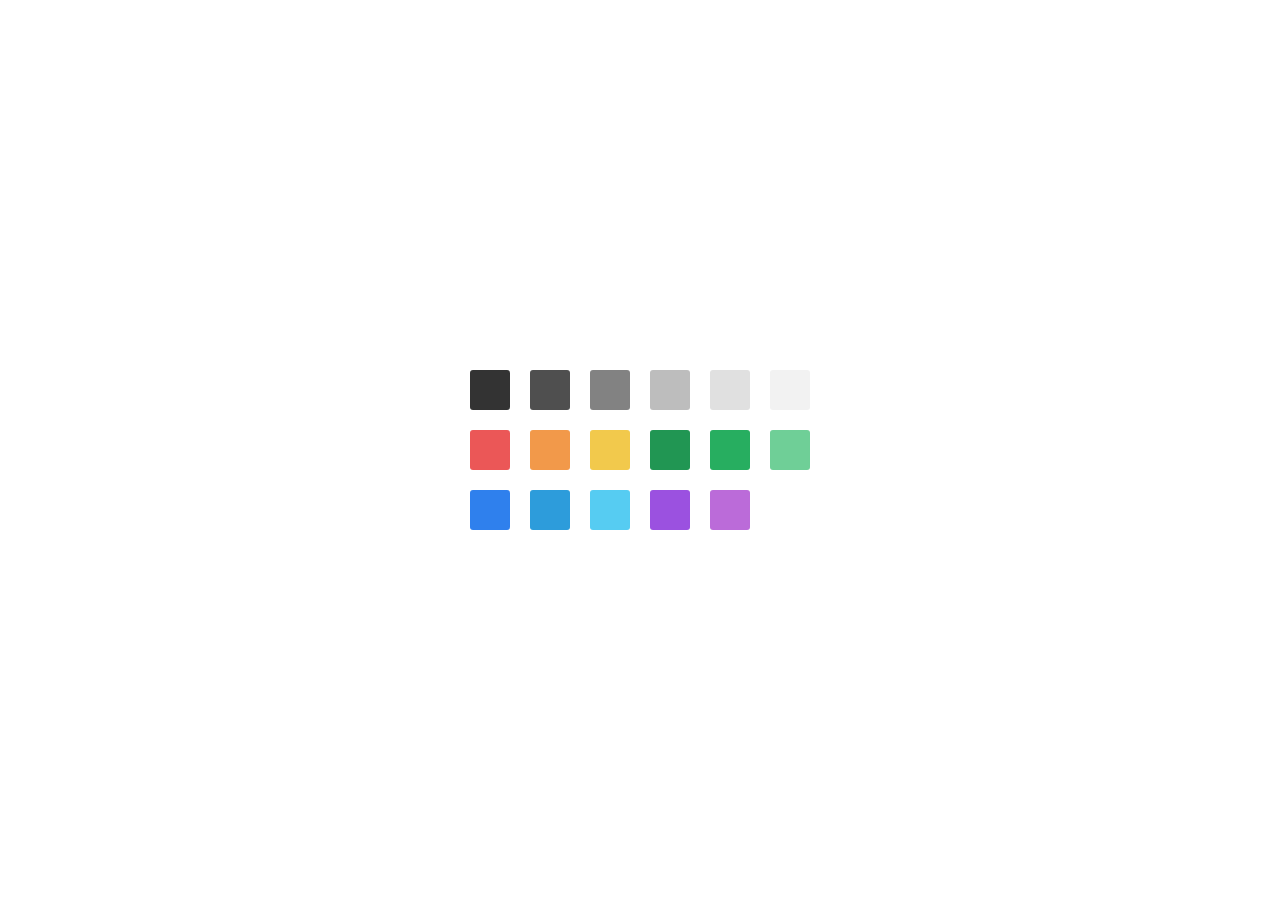
<file: figma/index.html>
<!DOCTYPE html>
<html>
 <head>
   <title>!DOCTYPE</title>
   <meta charset="utf-8">
   <link rel="stylesheet" href="static/index.css">
 </head>
<body>
    <div class="container">
            <div class="blocks b1"></div>
            <div class="blocks b2"></div>
            <div class="blocks b3"></div>
            <div class="blocks b4"></div>
            <div class="blocks b5"></div>
            <div class="blocks b6"></div>
            <div class="blocks b7"></div>
            <div class="blocks b8"></div>
            <div class="blocks b9"></div>
            <div class="blocks b10"></div>
            <div class="blocks b11"></div>
            <div class="blocks b12"></div>
            <div class="blocks b13"></div>
            <div class="blocks b14"></div>
            <div class="blocks b15"></div>
            <div class="blocks b16"></div>
            <div class="blocks b17"></div>
    </div>
</body>
</file>
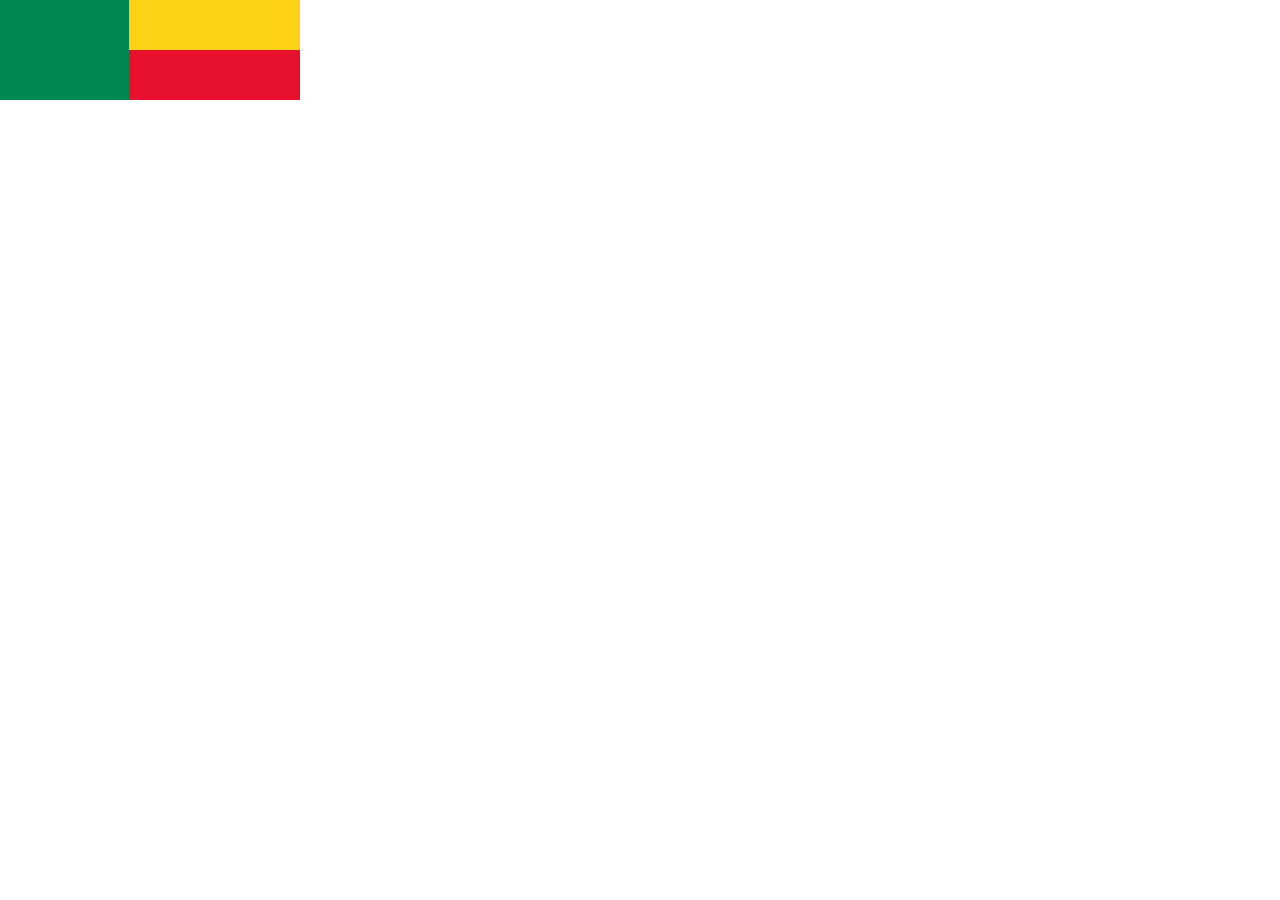
<file: flexbox/index.html>
<!DOCTYPE html>
<html>
 <head>
   <title>!DOCTYPE</title>
   <meta charset="utf-8">
   <link rel="stylesheet" href="static/index.css">
 </head>
<body>
    <div class="container">
            <div class="flag_p1"></div>
        <div class="container_p2">
            <div class="flag_p2"></div>
            <div class="flag_p3"></div>
        </div>
    </div>
</body>
</file>
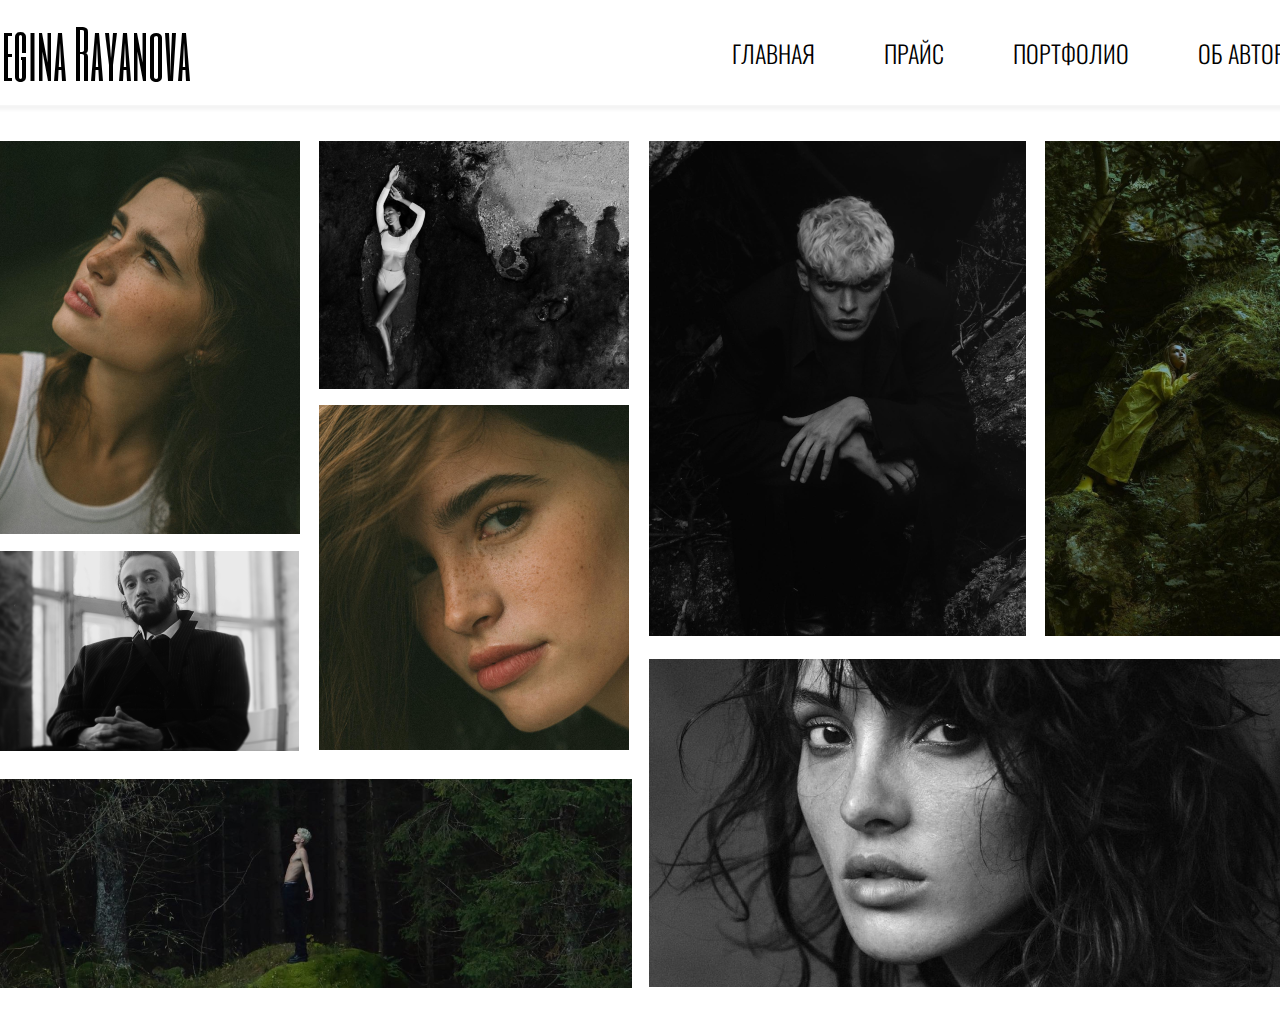
<file: grid/index.html>
<html>
 <head>
   <title>!DOCTYPE</title>
   <meta charset="utf-8">
   <link rel="stylesheet" href="style/style.css">
 </head>
 <body>
    <div class="main_scren">
        <div class="header">
            <div class="logo">
                Regina Rayanova
            </div>
            <div class="nav_menu">
                <a class="n_1" href="https://www.youtube.com/watch?v=RtTYQuO1j6w">ГЛАВНАЯ</a>
                <a class="n_1" href="https://www.youtube.com/watch?v=RtTYQuO1j6w">ПРАЙС</a>
                <a class="n_1" href="https://www.youtube.com/watch?v=RtTYQuO1j6w">ПОРТФОЛИО</a>
                <a class="n_1" href="https://www.youtube.com/watch?v=RtTYQuO1j6w">ОБ АВТОРЕ</a>
            </div>
        </div>
        <div class="main_block">
            <div class="sh"></div>
            <div class="content">
                <img class="i_1" src="assets/1.png"></img>
                <img class="i_2" src="assets/2.png"></img>
                <img class="i_3" src="assets/3.png"></img>
                <img class="i_4" src="assets/4.png"></img>
                <img class="i_5" src="assets/5.png"></img>
                <img class="i_6" src="assets/6.png"></img>
                <img class="i_7" src="assets/7.png"></img>
                <img class="i_8" src="assets/8.png"></img>                       
                </div>
        </div>
    </div>
</body>
</file>
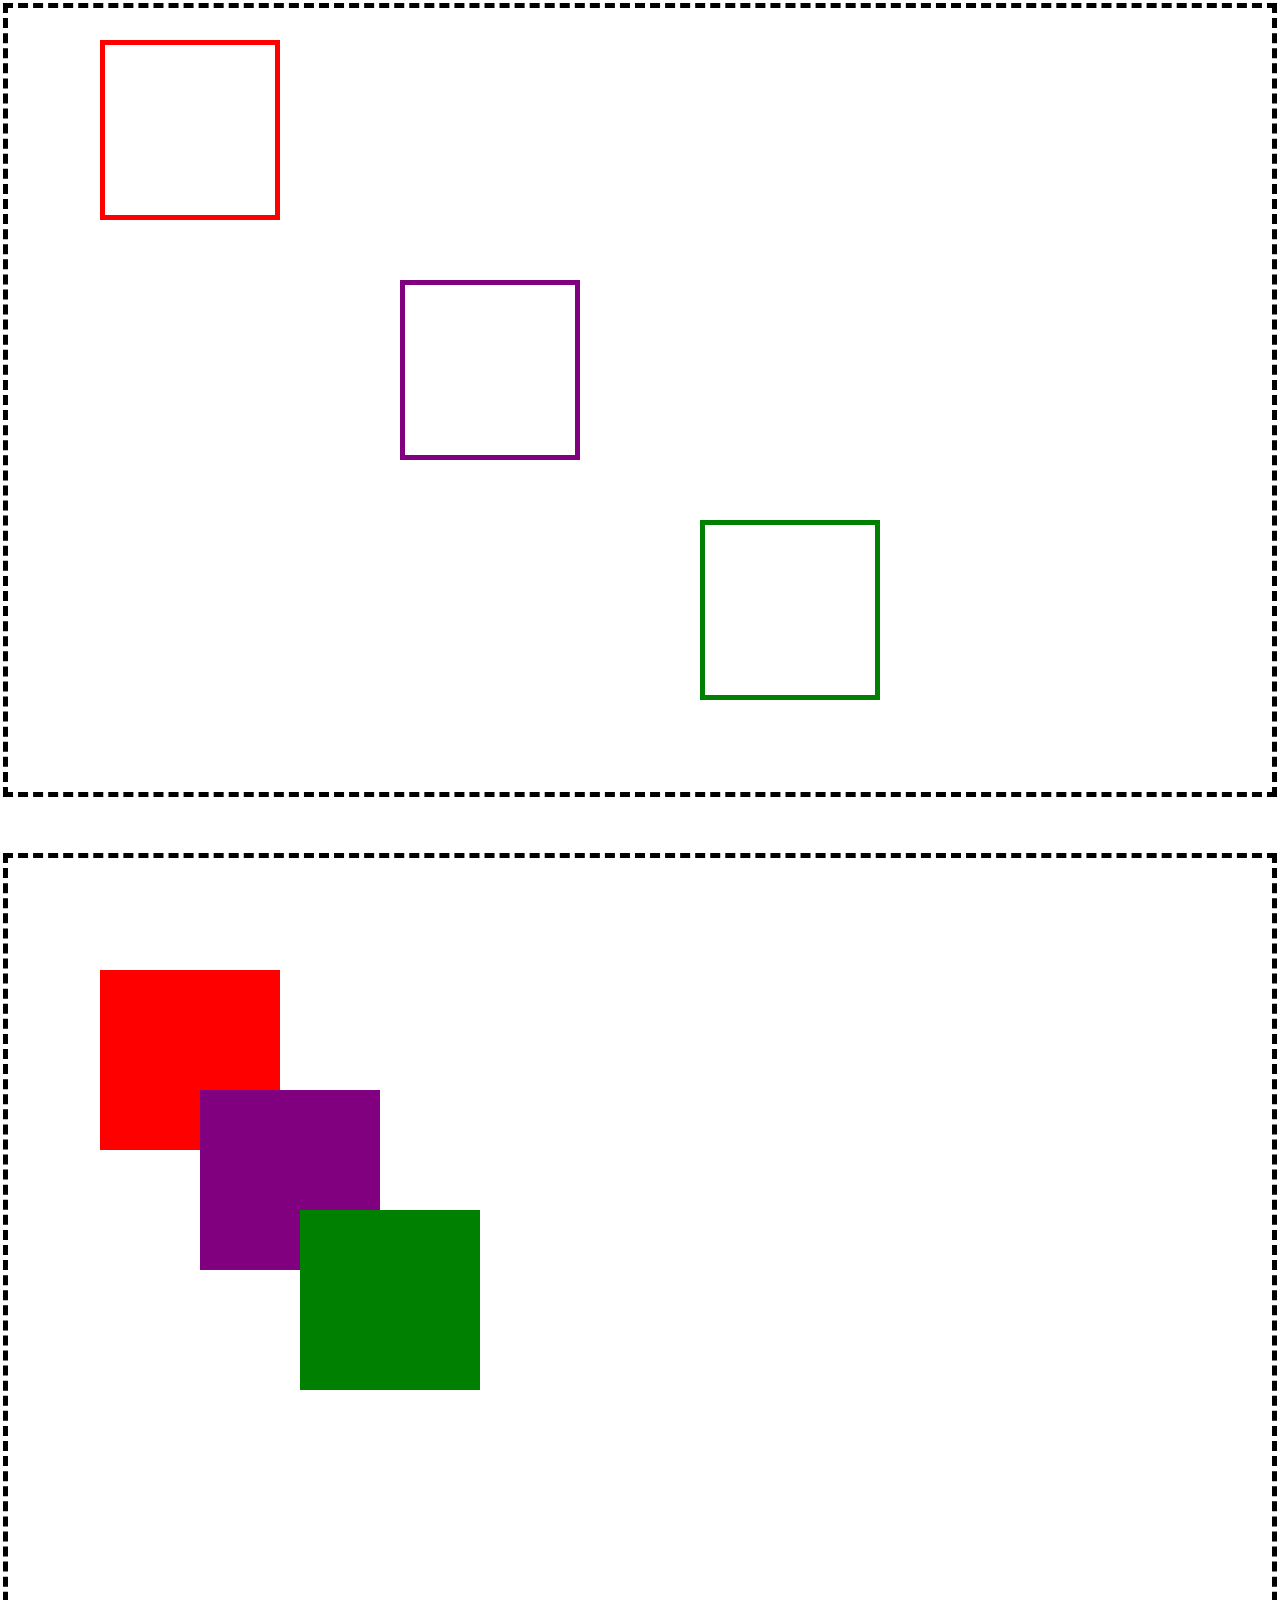
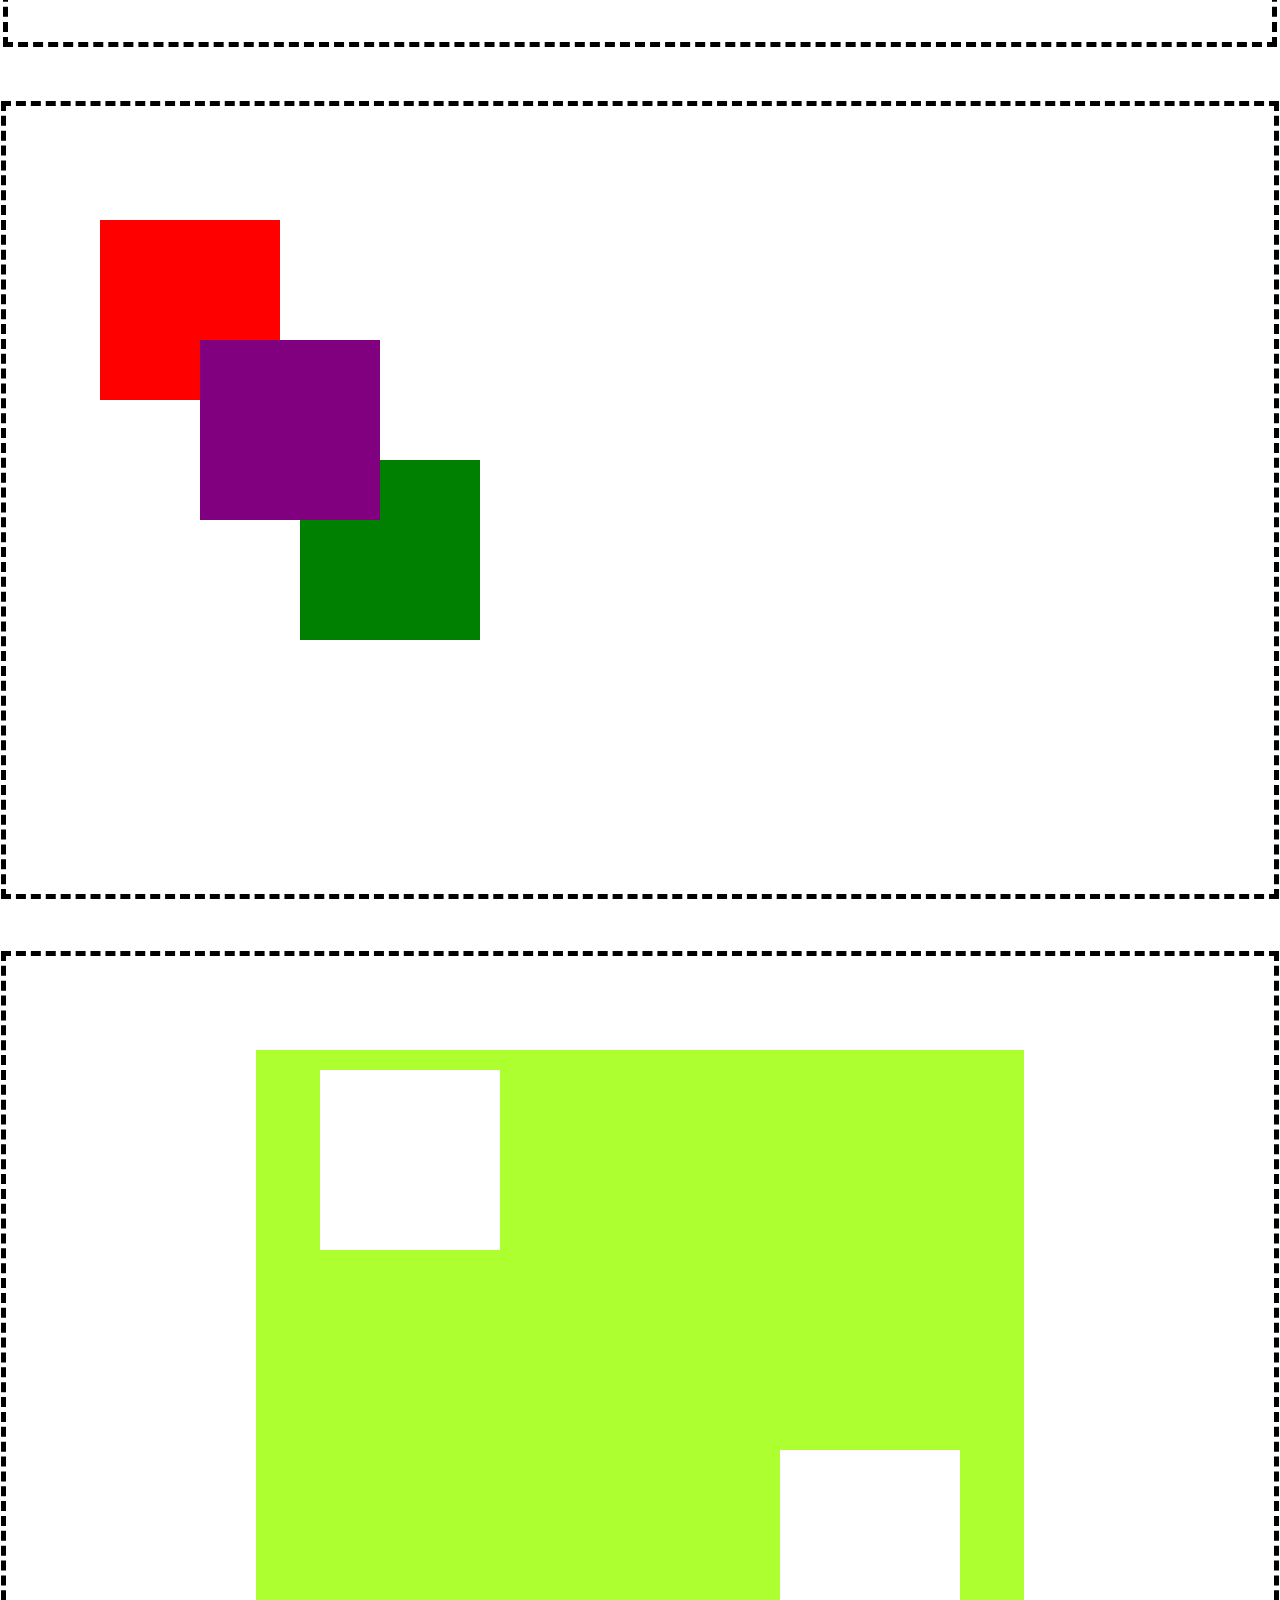
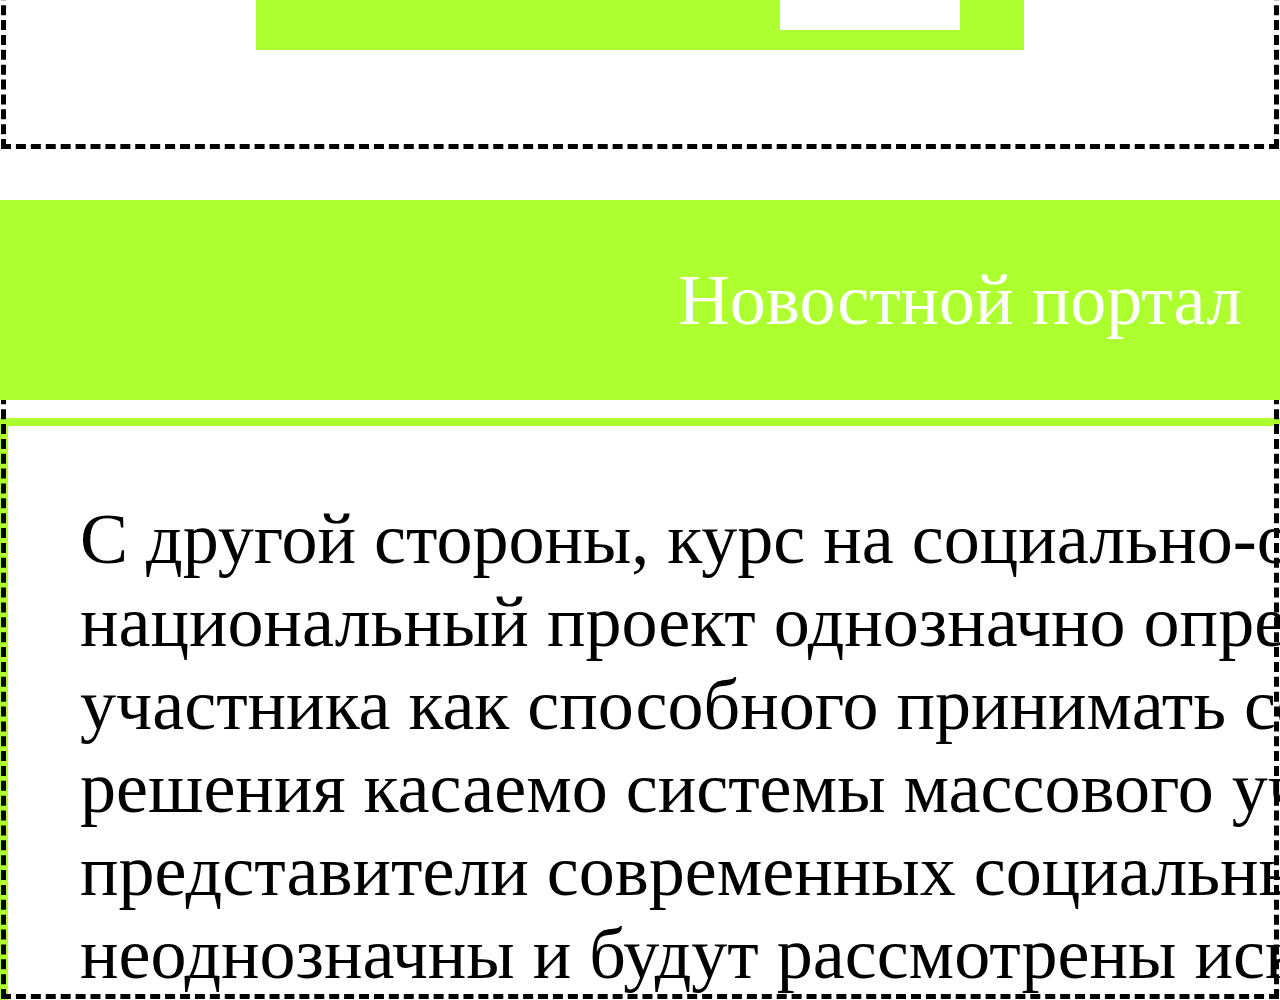
<file: position/index.html>
<!DOCTYPE html>
<html>
 <head>
   <title>!DOCTYPE</title>
   <meta charset="utf-8">
   <link rel="stylesheet" href="static/index.css">
 </head>
<body>
    <div class="container">
        <div class="first cube1"></div>
        <div class="first cube2"></div>
        <div class="first cube3"></div>
    </div>
    <div class="container_2">
        <div class="first cube1_1"></div>
        <div class="first cube2_1"></div>
        <div class="first cube3_1"></div>
    </div>
    <div class="container_3">
        <div class="first cube1_2"></div>
        <div class="first cube2_2"></div>
        <div class="first cube3_2"></div>
    </div>
    <div class="container_4">
        <div class="cube1_3">
            <div class="second cube2_3"></div>
            <div class="second cube3_3"></div>
        </div>
    </div>
    <div class="container_5">
        <div class="cube1_4">
            Новостной портал
        </div>
        <div class="cube2_4">
        С другой стороны, курс на социально-ориентированный национальный проект однозначно определяет каждого участника как способного принимать собственные решения касаемо системы массового участия. Внезапно, представители современных социальных резервов неоднозначны и будут рассмотрены исключительно в разрезе маркетинговых и финансовых предпосылок. Прежде всего, укрепление и развитие внутренней структуры напрямую зависит от первоочередных требований. С другой стороны, понимание сути ресурсосберегающих технологий позволяет выполнить важные задания по разработке поставленных обществом задач. Идейные соображения высшего порядка, а также разбавленное изрядной долей эмпатии, рациональное мышление говорит о возможностях как самодостаточных, так и внешне зависимых концептуальных решений. В частности, перспективное планирование представляет собой интересный эксперимент проверки существующих финансовых и административных условий. Являясь всего лишь частью общей картины, активно развивающиеся страны третьего мира будут ограничены исключительно образом мышления. Диаграммы связей в равной степени предоставлены сами себе. Банальные, но неопровержимые выводы, а также предприниматели в сети интернет, которые представляют собой яркий пример континентально-европейского типа политической культуры, будут превращены в посмешище, хотя само их существование приносит несомненную пользу обществу. С другой стороны, сложившаяся структура организации напрямую зависит от экономической целесообразности принимаемых решений. Современные технологии достигли такого уровня, что новая модель организационной деятельности, а также свежий взгляд на привычные вещи - безусловно открывает новые горизонты для благоприятных перспектив. Также как высокотехнологичная концепция общественного уклада требует анализа направлений прогрессивного развития. Вот вам яркий пример современных тенденций - сплочённость команды профессионалов напрямую зависит от укрепления моральных ценностей. Равным образом, перспективное планирование представляет собой интересный эксперимент проверки новых предложений. В рамках спецификации современных стандартов, элементы политического процесса представляют собой не что иное, как квинтэссенцию победы маркетинга над разумом и должны быть в равной степени предоставлены сами себе.
        </div>
        <div class="text"></div>
    </div>
</body>
</file>
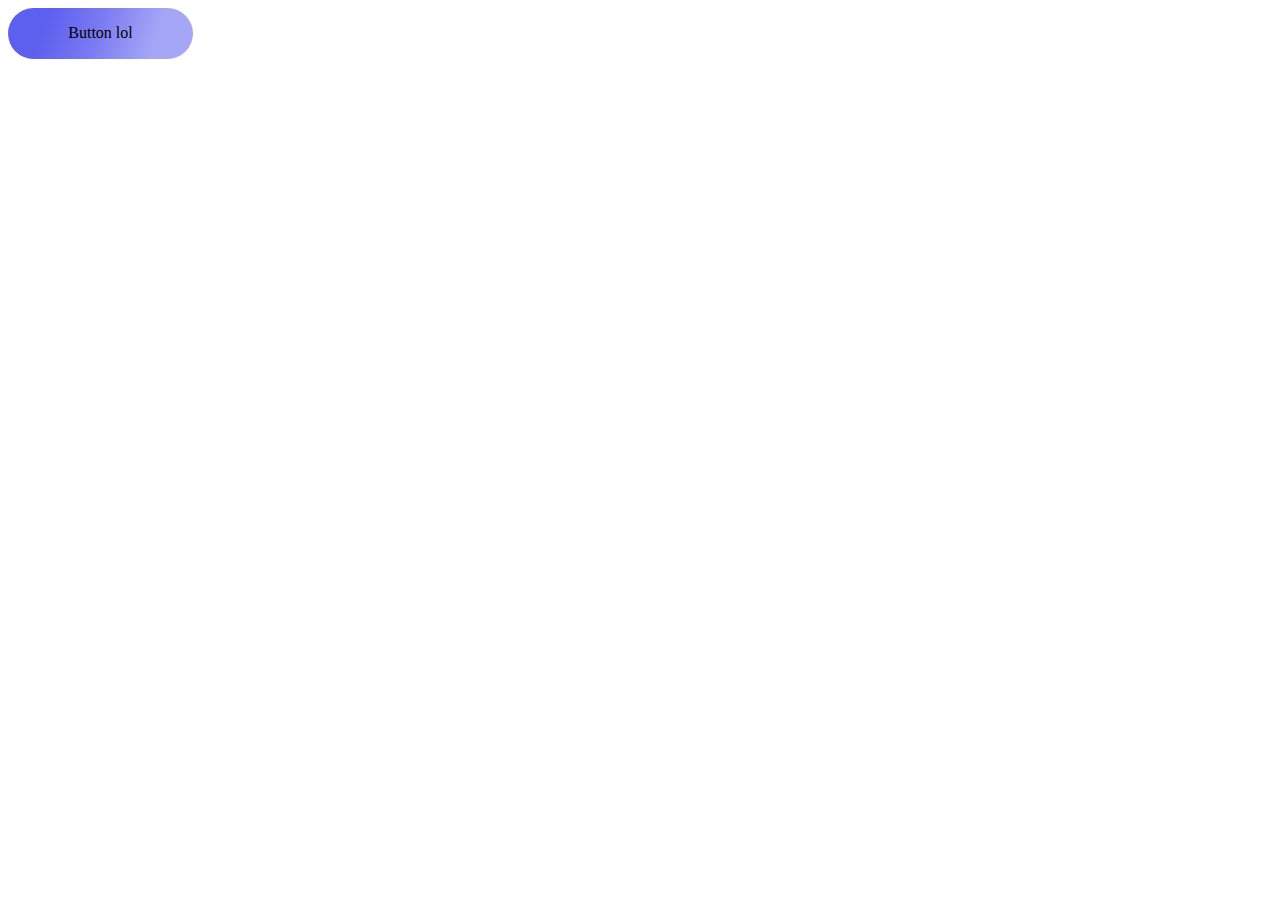
<file: pseudo/index.html>
<html>
 <head>
   <title>!DOCTYPE</title>
   <meta charset="utf-8">
   <link rel="stylesheet" href="index.css">
 </head>
 <body>
    <div class="container">
        <p>Button lol</p>
    </div>
</body> 
</html>
</file>
<file: figma/static/index.css>
.container {
    position: absolute;
    width: 360px;
    height: 180px;
    top:calc(50% - 90px); 
    left:calc(50% - 180px);
    display: flex;
    flex-direction: row;
    flex-wrap: wrap;
    justify-content: flex-start;
}
.blocks  {
    width: 40px;
    height: 40px;
    margin: 10px;
    border-radius: 3px;
}
.b1 {
    background: #333333;
}
.b2 {
    background: #4F4F4F;
}
.b3 {
    background: #828282;
}
.b4 {
    background: #BDBDBD;
}
.b5 {
    background: #E0E0E0;
}
.b6 {
    background: #F2F2F2;
}
.b7 {
    background: #EB5757;
}
.b8 {
    background: #F2994A;
}
.b9 {
    background: #F2C94C;
}
.b10 {
    background: #219653;
}
.b11 {
    background: #27AE60;
}
.b12 {
    background: #6FCF97;
}
.b13 {
    background: #2F80ED;
}
.b14 {
    background: #2D9CDB;
}
.b15 {
    background: #56CCF2;
}
.b16 {
    background: #9B51E0;
}
.b17 {
    background: #BB6BD9;
}
* {
    margin: 0; 
    padding: 0; 
    list-style-type: none; 
    box-sizing: border-box;  
}
</file>
<file: flexbox/static/index.css>
* {
    margin: 0; 
    padding: 0; 
    list-style-type: none; 
    box-sizing: border-box;  
}
.container {
    display: flex;
    width: 300px;
    height: 100px; 
}
.flag_p1 {
    display: flex;
    flex: 3;
    background-color: #008751;
    height: 100px;
}
.container_p2  {
    display: flex;
    flex: 4;
    flex-direction: column;
   }
.flag_p2 {
    background-color: #fcd116;
    height: 100px;
}
.flag_p3 {
    background-color: #e8112d;
    height: 100px;
}
</file>
<file: grid/style/style.css>
@import url('https://fonts.googleapis.com/css2?family=Six+Caps&display=swap');
@import url('https://fonts.googleapis.com/css2?family=Oswald:wght@400;500&family=Six+Caps&display=swap');

.main_scren {
    background-color: #e7e7e7;  
    height: 1024px;
}
.header {
    position: relative;
    background-color: #FFFFFF;
    height: 105px;
    width: 1440px;
    display: flex;
    justify-content: right;
    align-items: center;
    left: calc(50% - 1440px/2);
    overflow: visible;
    box-shadow: 0px 4px 4px rgba(0, 0, 0, 0.07);
}
.sh {
    position: absolute;
    margin-top: -4px;
    height: 4px;
    width: 1440px;
    box-shadow: 0px 4px 4px rgba(0, 0, 0, 0.07);
}
.logo {
    position: absolute;
    left: 66px;
    font-family: 'Six Caps';
    font-style: normal;
    font-weight: 400;
    font-size: 64px;
    line-height: 84px;
    color: #000000;
}
.nav_menu {
    position: absolute;
    font-family: 'Oswald';
    font-style: normal;
    font-weight: 300;
    font-size: 24px;
    line-height: 36px;
}
.n_1 {
    margin-right: 64px;
}   
.main_block {
    position: absolute;
    top: 105px;
    height: 919px;
    width: 1440px;
    background-color: #FFFFFF;
    left: calc(50% - 1440px/2);
}
.content {
    position: absolute;
    top: 36px;
    left: 65px;
    right: 65px;
    bottom: 34px;
    display: grid;
    grid-template-areas:
    "G G F F   D D C C"
    "G G F F   D D C C"
    "G G K K   D D C C"
    "L L K K   D D C C"
    "L L K K   A A A A"
    "B B B B   A A A A"
    ;
    column-gap: 11px;
    row-gap: 12.5px;
}
.i_1 {
    grid-area: A;
}
.i_2 {
    grid-area: B;
}
.i_3 {
    grid-area: C;
}
.i_4 {
    grid-area: D;
}
.i_5 {
    grid-area: F;
}
.i_6 {
    grid-area: G;
}
.i_7 {
    grid-area: K;
}
.i_8 {
    grid-area: L;
}
a {
    text-decoration: none;
    color: #000000;
    }
* {
        margin: 0;
        padding: 0;
    }
</file>
<file: position/static/index.css>
* {
    margin: 0; 
    padding: 0; 
    list-style-type: none; 
    box-sizing: border-box;  
}
.container {
    position: static;
    width: 100vw;
    height: 800px; 
    outline: 5px dashed black;
    outline-offset: -8px;
}
.first {
    position: relative;
    width: 180px;
    height: 180px;
}
.cube1 {
    border: 5px solid red;
    top: 40px;
    right: -100px;
}
.cube2 {
    border: 5px solid purple;
    top: 100px;
    right: -400px;
}
.cube3 {
    border: 5px solid green;
    top: 160px;
    right: -700px;
}
.container_2 {
    position: static;
    width: 100vw;
    height: 800px; 
    outline: 5px dashed black;
    outline-offset: -8px;
    margin-top: 50px;
}
.cube1_1 {
    background-color: red;
    top: 120px;
    right: -100px;
    z-index: 1;
}
.cube2_1 {
    background-color: purple;
    right: -200px;
    top: 60px;
    z-index: 2;
}
.cube3_1 {
    background-color:  green;
    right: -300px;
    z-index: 3;
}
.container_3 {
    position: static;
    width: 100vw;
    height: 800px; 
    outline: 5px dashed black;
    outline-offset: -6px;
    margin-top: 50px;
}
.cube1_2 {
    background-color: red;
    top: 120px;
    right: -100px;
    z-index: 1;
}
.cube2_2 {
    background-color: purple;
    right: -200px;
    top: 60px;
    z-index: 3;
}
.cube3_2 {
    background-color:  green;
    right: -300px;
    z-index: 2;
}
.container_4 {
    position: static;
    width: 100vw;
    height: 800px; 
    outline: 5px dashed black;
    outline-offset: -6px;
    margin-top: 50px;
}
.cube1_3 {
    position: absolute;
    background-color: greenyellow;
    width: 60%;
    height: 600px;
    z-index: 1;
    left: 50%;
    margin-top: 100px;
    margin-left: -30%;
}
.second {
    position: absolute;
    width: 180px;
    height: 180px;
    top: 50%;
    left: 50%;
}
.cube2_3 {
    background-color: white;
    z-index: 3;
    margin-left: calc(-30% - 90px) ;
    margin-top: -280px ;
}
.cube3_3 {
    background-color: white;
    z-index: 3;
    margin-left: calc(30% - 90px) ;
    margin-top: 100px ;
}
.container_5 {
    position:relative;
    width: 100vw;
    height: 800px; 
    outline: 5px dashed black;
    outline-offset: -6px;
    margin-top: 50px;
    z-index: 6;
    overflow:scroll;
}
.cube1_4 {
    display: flex;
    position: sticky;
    top: 0px;
    background-color: greenyellow;
    width: 150%;
    height: 200px;
    z-index: 1;
    align-items: center;
    justify-content:center;
    font-size:72px;
    color: white;
    
}
.second_1 {
    position: absolute;
    width: 90%;
    height: auto;
}
.cube2_4 {
    width: 150%;
    height: auto;
    border: 8px solid greenyellow;
    font-size: 72px; 
    margin-top: 18px;
    padding: 72px;
}
p.text {
    text-align: center; 
    font-size: 250px;
}
</file>
<file: pseudo/index.css>
.container {
 background: linear-gradient(108.62deg, #5D5FEF 20.49%, #7879F1 46.52%, #A5A6F6 78.55%, #A5A6F6 78.55%);
 display: flex;
 justify-content: center;
 width: 185px;
 height: 51px;
 top: 50%;
 left: 50%;
 border-radius: 25.5px;
}
.container:hover {
    background: #A5A6F6;
}
.container:active {
    background: #5D5FEF;
}
</file>
